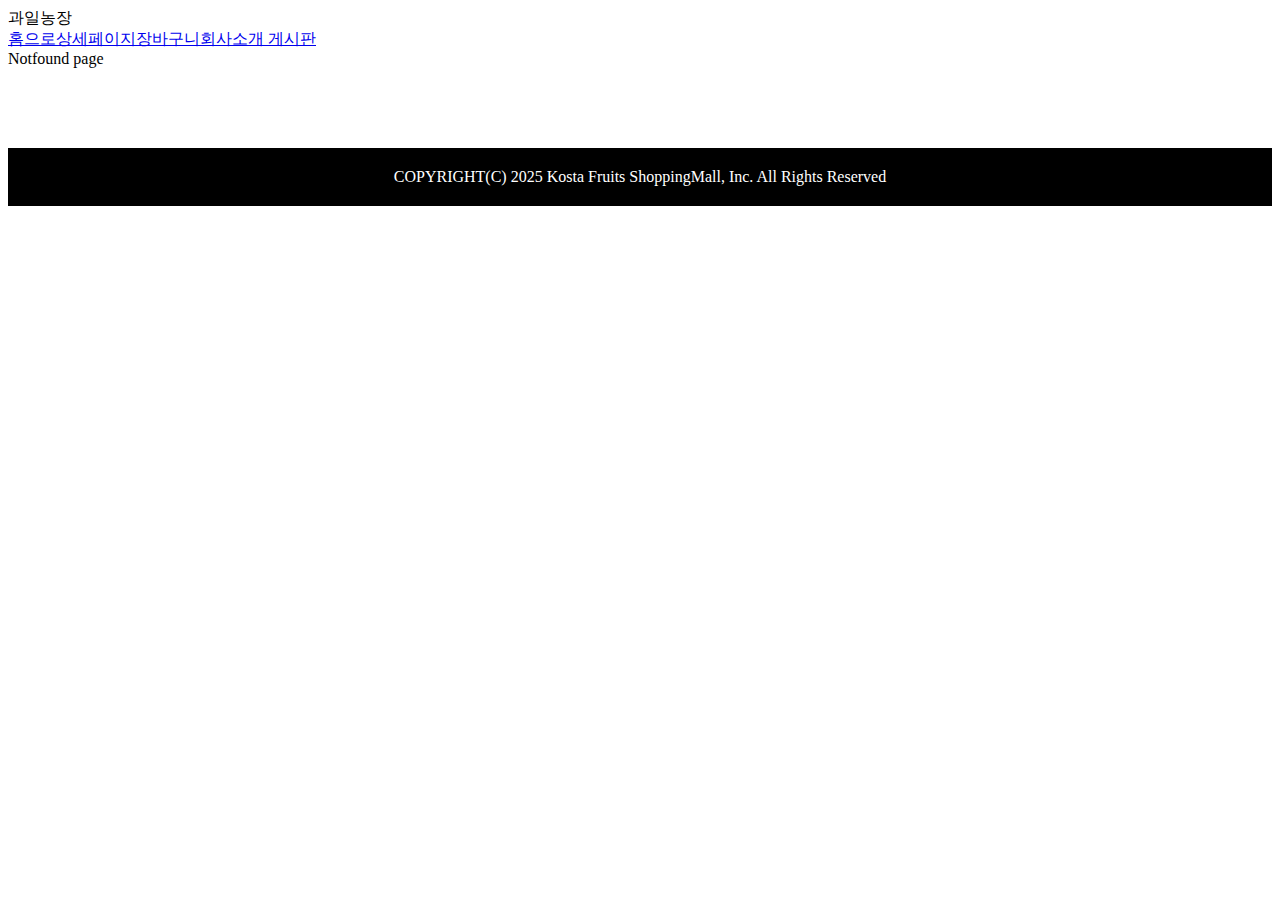
<file: index.html>
<!doctype html>
<html lang="en">
  <head>
    <meta charset="UTF-8" />
    <link rel="icon" type="image/svg+xml" href="/vite.svg" />
    <!-- react bootstrap cdn -->
    <link
      rel="stylesheet"
      href="https://cdn.jsdelivr.net/npm/bootstrap@5.1.3/dist/css/bootstrap.min.css"
      integrity="sha384-1BmE4kWBq78iYhFldvKuhfTAU6auU8tT94WrHftjDbrCEXSU1oBoqyl2QvZ6jIW3"
      crossorigin="anonymous"
    />
    <meta name="viewport" content="width=device-width, initial-scale=1.0" />
    <title>step24-shop</title>
    <script type="module" crossorigin src="/assets/index-Dl2NNRT8.js"></script>
    <link rel="stylesheet" crossorigin href="/assets/index-By5hE5Rx.css">
  </head>
  <body>
    <div id="root"></div>
  </body>
</html>
</file>
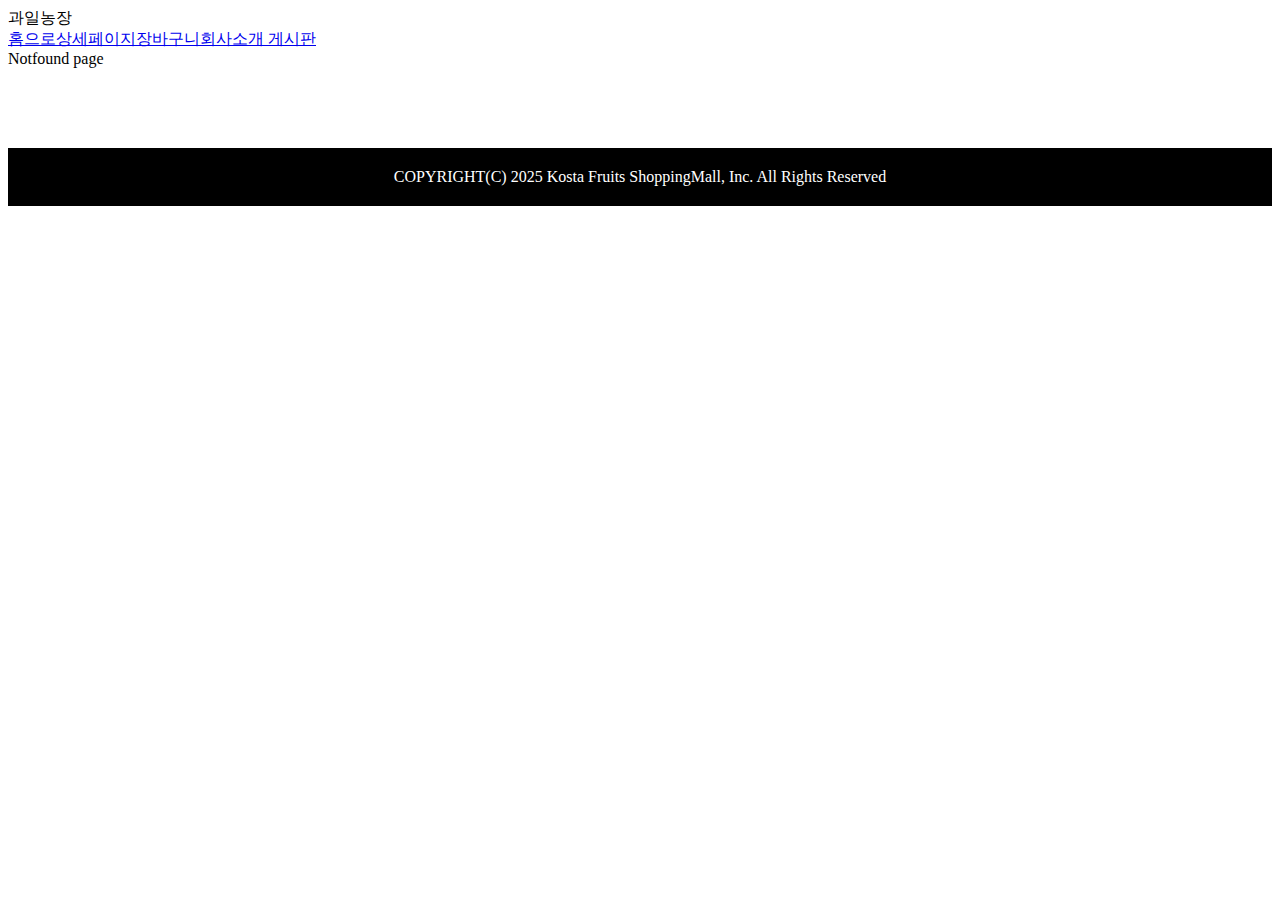
<file: shop/index.html>
<!doctype html>
<html lang="en">
  <head>
    <meta charset="UTF-8" />
    <link rel="icon" type="image/svg+xml" href="/shop/vite.svg" />
    <!-- react bootstrap cdn -->
    <link
      rel="stylesheet"
      href="https://cdn.jsdelivr.net/npm/bootstrap@5.1.3/dist/css/bootstrap.min.css"
      integrity="sha384-1BmE4kWBq78iYhFldvKuhfTAU6auU8tT94WrHftjDbrCEXSU1oBoqyl2QvZ6jIW3"
      crossorigin="anonymous"
    />
    <meta name="viewport" content="width=device-width, initial-scale=1.0" />
    <title>step24-shop</title>
    <script type="module" crossorigin src="/shop/assets/index-27m-p_SL.js"></script>
    <link rel="stylesheet" crossorigin href="/shop/assets/index-DD_Ym9UE.css">
  </head>
  <body>
    <div id="root"></div>
  </body>
</html>
</file>
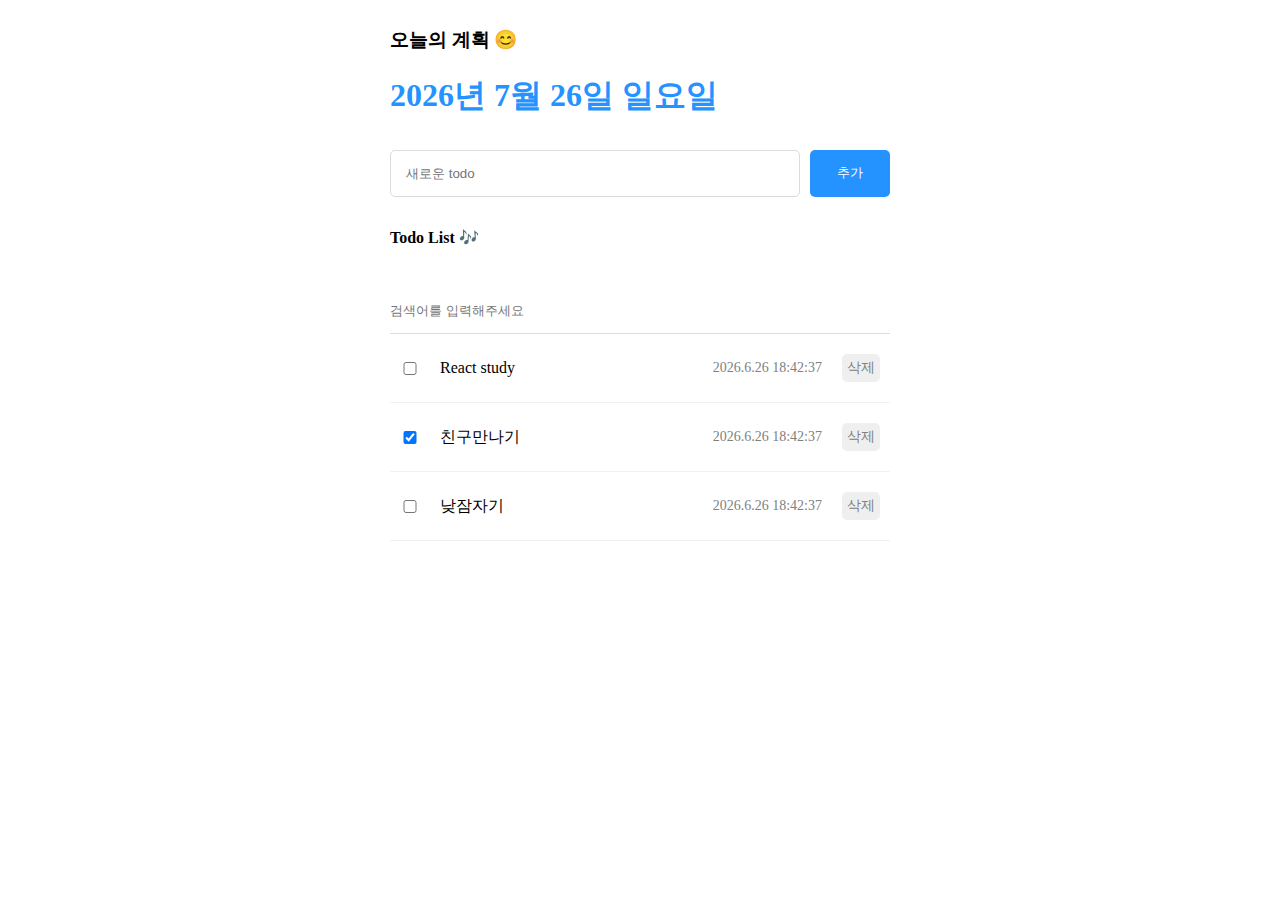
<file: todo-list/index.html>
<!DOCTYPE html>
<html lang="en">
  <head>
    <meta charset="UTF-8" />
    <meta name="viewport" content="width=device-width, initial-scale=1.0" />
    <title>Todo List</title>

    <link rel="stylesheet" type="text/css" href="css/app.css" />
    <link rel="stylesheet" type="text/css" href="css/editor.css" />
    <link rel="stylesheet" type="text/css" href="css/header.css" />
    <link rel="stylesheet" type="text/css" href="css/list.css" />
    <link rel="stylesheet" type="text/css" href="css/todo-item.css" />
    <script src="js/todo-list.js" defer></script>
  </head>
  <body>
    <div class="app">
      <div class="header">
        <h3>오늘의 계획 😊</h3>
        <h1>날짜</h1>
      </div>

      <form action="#">
        <div class="editor">
          <input type="text" placeholder="새로운 todo" />
          <button>추가</button>
        </div>
      </form>

      <div class="list">
        <h4>Todo List 🎶</h4>
        <input type="text" placeholder="검색어를 입력해주세요" />

        <div class="todos-wrapper">
          <div class="todo-item">
            <input type="checkbox" />
            <div class="content">친구랑 점심먹기</div>
            <div class="date">오늘날짜</div>
            <button>삭제</button>
          </div>

          <div class="todo-item">
            <input type="checkbox" />
            <div class="content">끝내주게 자기</div>
            <div class="date">오늘날짜</div>
            <button>삭제</button>
          </div>

          <div class="todo-item">
            <input type="checkbox" />
            <div class="content">공부하기</div>
            <div class="date">오늘날짜</div>
            <button>삭제</button>
          </div>
        </div>
      </div>
    </div>
  </body>
</html>
</file>
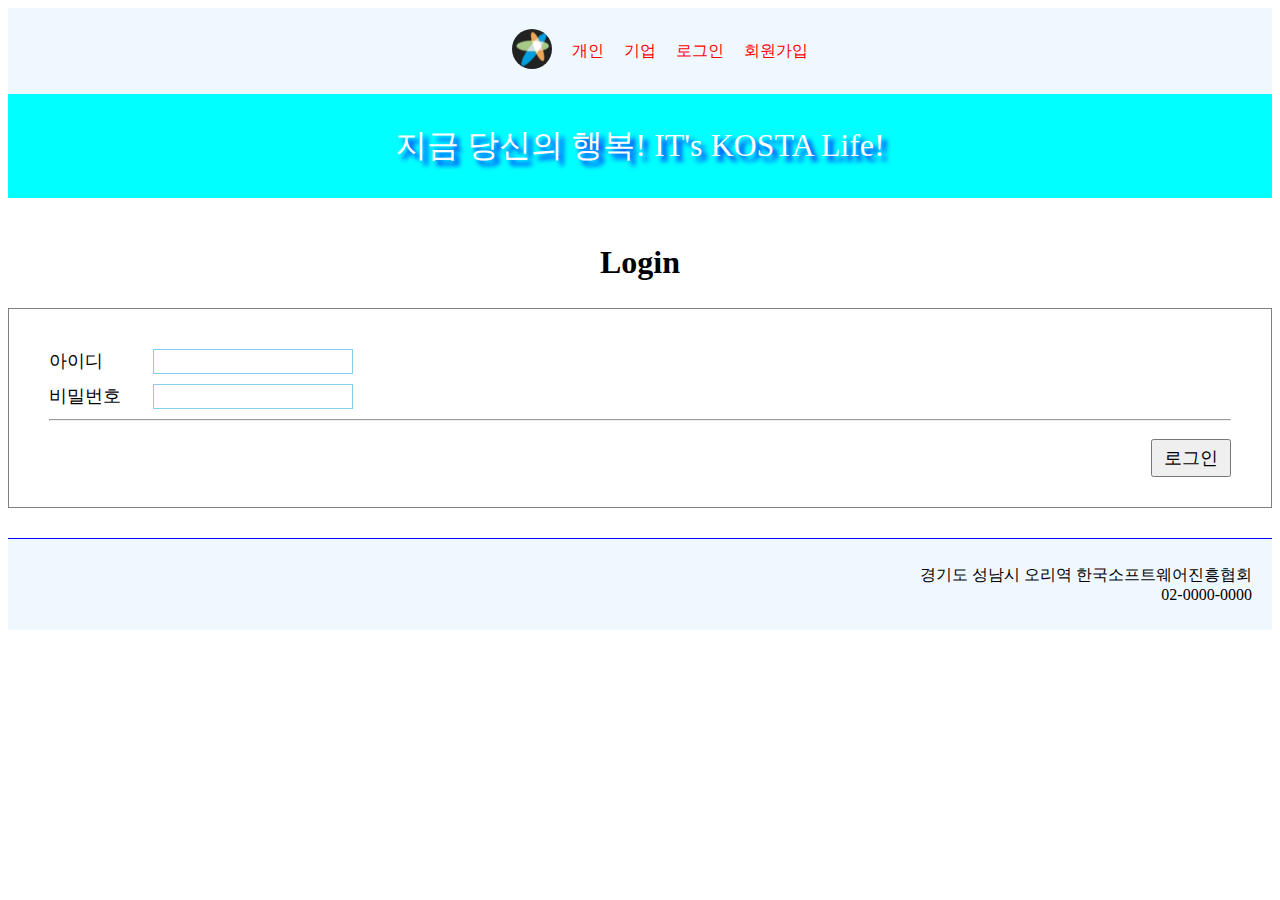
<file: kosta-bank/login.html>
<!DOCTYPE html>
<html lang="en">
  <head>
    <meta charset="UTF-8" />
    <title>IT's KOSTA - login</title>
    <link rel="stylesheet" href="css/navbar.css" type="text/css" />
    <link rel="stylesheet" href="css/common.css" type="text/css" />
    <link rel="stylesheet" href="css/footer.css" type="text/css" />
    <style>
      main {
        padding: 20px 0px; /*상하 좌우*/
      }
      main h1 {
        text-align: center;
        padding: 5px;
      }

      main form {
        height: 200px;
        border: 1px solid gray;
        padding: 40px;
      }

      main .form-item {
        margin-bottom: 10px;
      }

      main .form-item label {
        display: inline-block;
        width: 100px;
        font-size: 18px;
      }

      main .form-item input {
        font-size: 18px;
        border: 1px skyblue solid;
        width: 200px;
      }

      main form button {
        float: right;
        width: 80px;
        font-size: 18px;
        padding: 5px;
        margin-top: 10px;
      }
    </style>
  </head>
  <body>
    <header>
      <nav>
        <!-- 5개의 메뉴생성 -->
        <ul>
          <li class="logo">
            <a href="index.html"
              ><img src="images/logo.jpg" alt="로고입니다."
            /></a>
          </li>
          <li><a href="./personal.html">개인</a></li>
          <li><a href="busines.html">기업</a></li>
          <li><a href="login.html">로그인</a></li>
          <li><a href="register.html">회원가입</a></li>
        </ul>
      </nav>
    </header>

    <div id="banner">지금 당신의 행복! IT's KOSTA Life!</div>

    <main>
      <h1>Login</h1>
      <form action="index2.html" method="post">
        <div class="form-item">
          <label for="id">아이디</label>
          <input type="text" id="id" name="id" />
        </div>
        <div class="form-item">
          <label for="password">비밀번호</label>
          <input type="password" id="password" name="password" />
        </div>
        <hr />
        <button id="submit-btn">로그인</button>
      </form>
    </main>

    <!-- footer-->
    <footer>
      <ul>
        <li>경기도 성남시 오리역 한국소프트웨어진흥협회</li>
        <li>02-0000-0000</li>
      </ul>
    </footer>

    <script>
      document.getElementById("submit-btn").addEventListener("click", () => {
        event.preventDefault();

        let validCheck = true;

        document.querySelectorAll("input").forEach((inputEle) => {
          if (validCheck) {
            if (inputEle.value === "") {
              let label = document.querySelector(
                `label[for="${inputEle.id}"]`
              ).innerText;
              alert(label + " 칸이 공백입니다!!");

              inputEle.value = "";
              inputEle.focus();
              validCheck = false;
            }
          }
        });

        if (validCheck === true) {
          alert("입력유무체크 완료!");
        }
      });
    </script>
  </body>
</html>
</file>
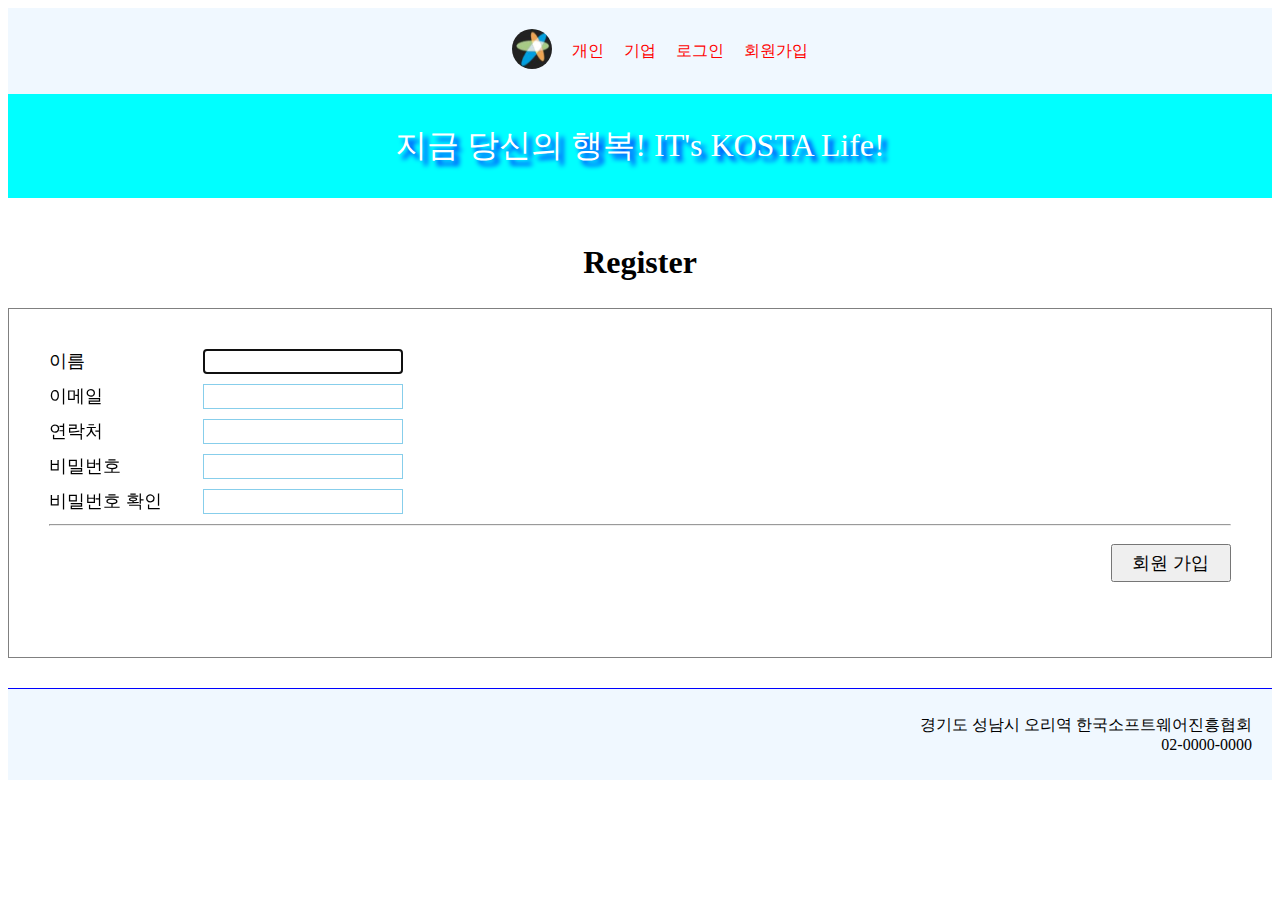
<file: kosta-bank/register.html>
<!DOCTYPE html>
<html lang="en">
  <head>
    <meta charset="UTF-8" />
    <link rel="stylesheet" href="css/navbar.css" type="text/css" />
    <link rel="stylesheet" href="css/common.css" type="text/css" />
    <link rel="stylesheet" href="css/footer.css" type="text/css" />
    <title>IT's KOSTA - register</title>
    <style>
      main {
        padding: 20px 0px;
      }
      main h1 {
        text-align: center;
        padding: 5px;
      }

      main form {
        height: 350px;
        border: 1px solid gray;
        padding: 40px;
      }

      main .form-item {
        margin-bottom: 10px;
      }

      main .form-item label {
        display: inline-block;
        width: 150px;
        font-size: 18px;
      }

      main .form-item input {
        font-size: 18px;
        border: 1px skyblue solid;
        width: 200px;
      }

      main form button {
        float: right;
        width: 120px;
        font-size: 18px;
        padding: 5px;
        margin-top: 10px;
      }
    </style>
  </head>
  <body>
    <header>
      <nav>
        <ul>
          <li class="logo">
            <a href="index.html"
              ><img src="images/logo.jpg" alt="로고입니다."
            /></a>
          </li>
          <li><a href="./personal.html">개인</a></li>
          <li><a href="busines.html">기업</a></li>
          <li><a href="login.html">로그인</a></li>
          <li><a href="register.html">회원가입</a></li>
        </ul>
      </nav>
    </header>

    <div id="banner">지금 당신의 행복! IT's KOSTA Life!</div>

    <main>
      <h1>Register</h1>
      <form action="" method="get" novalidate="novalidate">
        <div class="form-item">
          <label for="name">이름</label>
          <input
            type="text"
            id="name"
            name="name"
            required="required"
            autofocus
          />
        </div>

        <div class="form-item">
          <label for="email">이메일</label>
          <input type="email" id="email" name="email" required />
        </div>

        <div class="form-item">
          <label for="phone">연락처</label>
          <input type="text" id="phone" name="phone" />
        </div>

        <div class="form-item">
          <label for="password">비밀번호</label>
          <input type="password" id="password" name="password" />
        </div>

        <div class="form-item">
          <label for="password2">비밀번호 확인</label>
          <input type="password" id="password2" name="password2" />
        </div>

        <hr />
        <button id="submit-btn">회원 가입</button>
      </form>
    </main>

    <footer>
      <ul>
        <li>경기도 성남시 오리역 한국소프트웨어진흥협회</li>
        <li>02-0000-0000</li>
      </ul>
    </footer>

    <script>
      document.getElementById("submit-btn").addEventListener("click", () => {
        event.preventDefault();

        let validCheck = true;

        document.querySelectorAll("input").forEach((inputEle) => {
          if (validCheck) {
            if (inputEle.value === "") {
              let label = document.querySelector(
                `label[for="${inputEle.id}"]`
              ).innerText;
              alert(label + " 칸이 공백입니다!!");

              inputEle.value = "";
              inputEle.focus();
              validCheck = false;
            }
          }
        });

        if (!validCheck) return;

        // 이메일에 @ 있는지 확인
        let email = document.getElementById("email").value;

        if (email.indexOf("@") === -1) {
          alert("이메일 형식이 아닙니다.");
          return;
        }

        // 비밀번호 확인 일치 확인
        let pwd = document.getElementById("password");
        let pwdCheck = document.getElementById("password2");
        if (password.value !== password2.value) {
          alert("비밀번호가 일치하지 않습니다.");
          pwd.value = "";
          pwdCheck.value = "";
          pwd.focus();

          return;
        }

        // 위 조건들을 만족하면 데이터 전송
        let form = document.querySelector("form");
        form.action = "index.html";
        form.submit();
      });
    </script>
  </body>
</html>
</file>
<file: assets/index-By5hE5Rx.css>
.slider{height:500px;background-image:url(/assets/slider-CSMaxS_R.jpg);background-size:cover;background-position:center;margin-bottom:30px}.c1{text-decoration:none;color:#000;text-align:center}.c1:hover{color:green}.start{transform:scale(0)}.end{transform:scale(1);transition:all .5s}
</file>
<file: shop/assets/index-DD_Ym9UE.css>
.slider{height:500px;background-image:url(/shop/assets/slider-CSMaxS_R.jpg);background-size:cover;background-position:center;margin-bottom:30px}.c1{text-decoration:none;color:#000;text-align:center}.c1:hover{color:green}.start{transform:scale(0)}.end{transform:scale(1);transition:all .5s}
</file>
<file: todo-list/css/app.css>
.app {
  display: flex;
  flex-direction: column;
  gap: 10px;
  width: 500px;
  margin: 0 auto;
}
</file>
<file: todo-list/css/editor.css>
.editor {
  display: flex;
  gap: 10px;
}

.editor > input {
  flex: 1;
  padding: 15px;
  border: 1px solid rgb(220, 220, 220);
  border-radius: 5px;
}

.editor > button {
  cursor: pointer;
  width: 80px;
  color: white;
  background-color: rgb(37, 147, 255);
  border: none;
  border-radius: 5px;
}
</file>
<file: todo-list/css/header.css>
.header > h1 {
  color: rgb(37, 147, 255);
}
</file>
<file: todo-list/css/list.css>
.list {
  display: flex;
  flex-direction: column;
  gap: 20px;
}

.list > input {
  width: 100%;
  border: none;
  border-bottom: 1px solid rgb(220, 220, 220);
  padding: 15px 0px;
}

.list > input:focus {
  outline: none;
  border-bottom: 1px solid rgb(37, 147, 255);
}

.list > .todos-wrapper {
  display: flex;
  flex-direction: column;
  gap: 20px;
}
</file>
<file: todo-list/css/todo-item.css>
.todo-item {
  display: flex;
  align-items: center;
  grid-area: 20px;
  padding-bottom: 20px;
  border-bottom: 1px solid rgb(240, 240, 240);
}

.todo-item > * {
  margin: 0px 10px;
}

.todo-item > input {
  width: 20px;
}

.todo-item > .content {
  flex: 1;
}

.todo-item > .date {
  font-size: 14px;
  color: gray;
}

.todo-item > button {
  cursor: pointer;
  color: gray;
  font-size: 14px;
  padding: 5px;
  border: none;
  border-radius: 5px;
}
</file>
<file: kosta-bank/css/navbar.css>
header nav ul li a{
    text-decoration: none;
}

/* 한번도 방문한적이 없는경우*/
 header nav ul li a:link{
   color: red;
}

/* 방문한적이 있는 경우 - 보안상 color만 가능*/
 header nav ul li a:visited{
  color: green;
}
/*마우스 올렸을 때*/
 header nav ul li a:hover{
   color: blueviolet; 
   text-decoration: underline;
}

/*메뉴를 가로 방향 */
nav ul {
  display:flex;  
  justify-content: center;
  align-items: center;
}

nav ul li{
    list-style-type: none;
    margin:0px 10px ; /*상하    좌우*/
}

nav ul li a img{
    width: 40px; height: 40px;
    border-radius: 20px;
}

nav{
    background-color:aliceblue;
     padding: 5px;
}
</file>
<file: kosta-bank/css/common.css>
#banner{
    background-color: aqua;
    color: white;
    font-size: xx-large;
    text-align: center;
    padding: 30px;
    text-shadow: 5px 5px 5px blue;
}
/* width, height 설정할 때 padding, border 의 크기를
  width, height의 크기를 유지하면서  width, height 내에  
  padding, border 가 설정된다*/
*{
    box-sizing: border-box;
}
</file>
<file: kosta-bank/css/footer.css>
footer{
  background-color: aliceblue;
  border-top: 1px solid blue;
  margin-top: 10px;
  padding: 10px;
}

 footer ul li{
    list-style-type: none;
    text-align: right ;
    padding-right: 10px;
}
</file>
